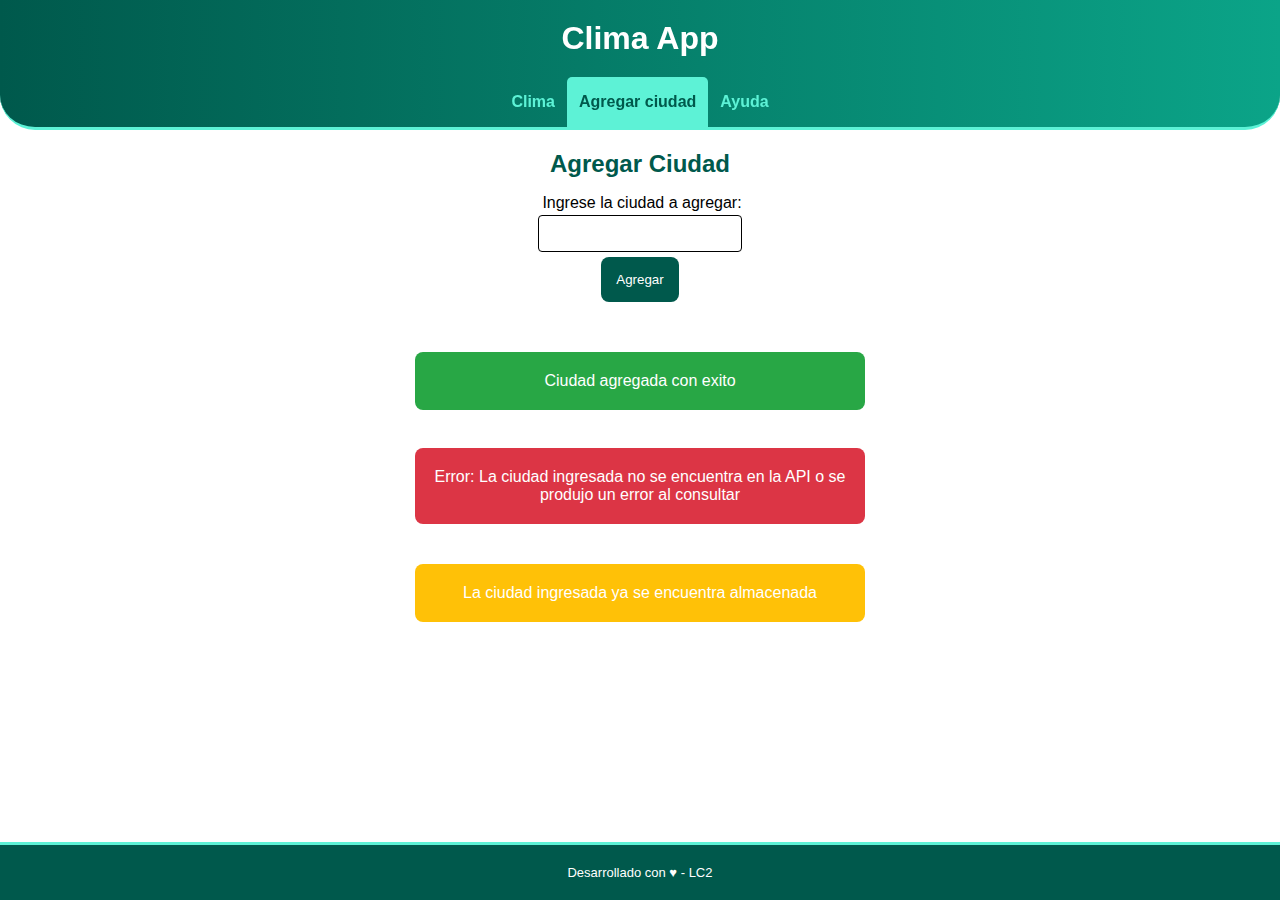
<file: add-city.html>
<!DOCTYPE html>z
<html lang="es">
<head>
<meta charset="UTF-8">
<meta name="viewport" content="width=device-width, initial-scale=1.0">
<title>TUP LC2 - TP Integrador</title>
<!-- Estilos CSS -->
<link rel="stylesheet" href="css/pages/common.css">
<link rel="stylesheet" href="css/pages/add-city.css">
</head>
<body>
    <header>
        <h1>
            <span>Clima App</span>
        </h1>
        <nav>
            <ul>
         <li><a href="index.html">Clima</a></li>
         <li class="current-page"><a href="add-city.html">Agregar ciudad</a></li>
         <li><a href="help.html">Ayuda</a></li>
        </ul>
    </nav>
</header>
<!-- Contenido principal de la página -->
<main>
    <h2>Agregar Ciudad</h2>
    <section id="form-city-list">
<!-- Sección donde se debe colocar el formulario, con el select y el
botón de consultar -->
        <form>
            <label for="agregarciudad">Ingrese la ciudad a agregar:</label><br>
            <input type="text" id="ingresociudad" value=""><br>
            <input type="button" value= "Agregar" class="boton"> 
        </form>
    </section>
    <section id="section-weather-result">
<!-- Sección donde se debe mostrar el clima de la ciudad -->
       <div class="items">
        <p class="addConExito">Ciudad agregada con exito</p><br>
        <p class="addConError">Error: La ciudad ingresada no se encuentra en la API o se <br> produjo un error al consultar</p>
        <p class="addRepetida">La ciudad ingresada ya se encuentra almacenada</p>
    </div>
    </section>
</main>
<footer>
    <p>
        Desarrollado con ♥ - LC2
    </p>
</footer>
</body>
</html>
</file>
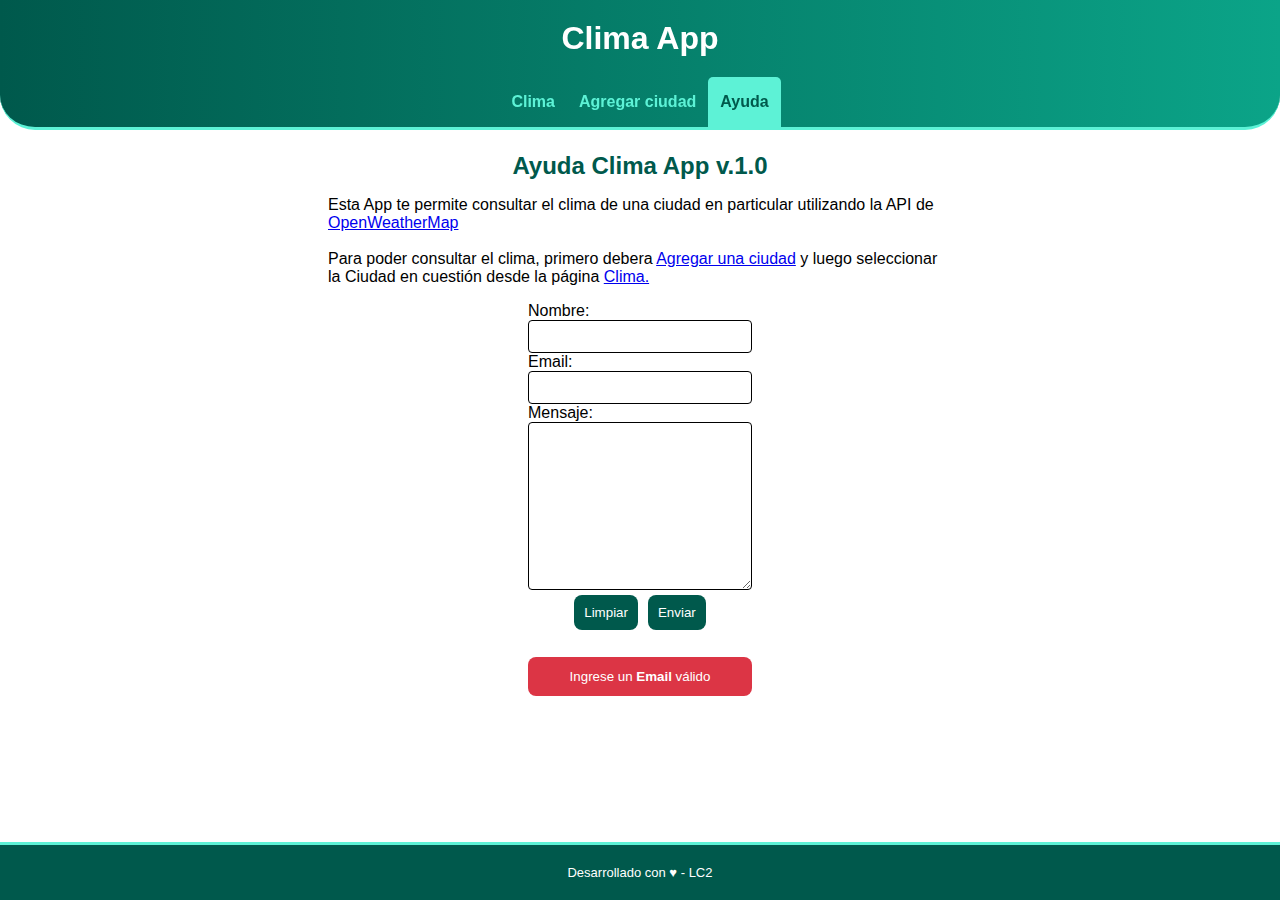
<file: help.html>
<!DOCTYPE html>
<html lang="es">
<head>
<meta charset="UTF-8">
<meta name="viewport" content="width=device-width, initial-scale=1.0">
<title>TUP LC2 - TP Integrador</title>
<!-- Estilos CSS -->
<link rel="stylesheet" href="css/pages/common.css">
<link rel="stylesheet" href="css/pages/help.css">
</head>
<body>
    <header>
        <h1>
            <span>Clima App</span>
        </h1>
        <nav>   
            <ul>
         <li><a href="index.html">Clima</a></li>
         <li><a href="add-city.html">Agregar ciudad</a></li>
         <li class="current-page"><a href="help.html">Ayuda</a></li>
        </ul>
    </nav>
</header>
<!-- Contenido principal de la página -->
<main>
    <h2>Ayuda Clima App v.1.0</h2>
    <section id="form-city-list">
<!-- Sección donde se debe colocar el formulario, con el select y el
botón de consultar --> 
        <p>Esta App te permite consultar el clima de una ciudad en particular utilizando la API de <a href="https://openweathermap.org/api" target="_blank">OpenWeatherMap</a> <br><br>Para poder consultar el clima, primero debera <a href="add-city.html">Agregar una ciudad</a> y luego seleccionar la Ciudad en cuestión desde la página <a href="index.html">Clima.</a></p>   
            <form id="formulario">
                <label for="nombre">Nombre:</label>
                <input type="text" id="nombre" name="nombre" class="ingresoDatos">
                <label for="email">Email:</label>
                <input type="text" id="email" name="email" class="ingresoDatos">
                <label for="email">Mensaje:</label>
                <textarea id="" name="" rows="10" cols="30" class="ingresoDatos"></textarea>
                <div class="botones">
                    <button class="boton">Limpiar</button>
                    <button class="boton">Enviar</button> 
                </div>  
                <button class="cartelEmail">Ingrese un <b>Email</b> válido</button>    
            </form>
    </section>            
    <section id="section-weather-result">   
<!-- Sección donde se debe mostrar el clima de la ciudad -->
    </section>
</main>
<footer>
    <p>
        Desarrollado con ♥ - LC2
    </p>
</footer>
</body> 
</html>
</file>
<file: css/pages/common.css>
* {
    box-sizing: border-box;
    margin: 0px;
    padding: 0px;
    font-family: 'Lucida Sans', 'Lucida Sans Regular', 'Lucida Grande', 'Lucida Sans Unicode', Geneva, Verdana, sans-serif;
}
:root {
    /* Declaro variables CSS con colores principales */
    --color-theme: #00594c;
    --color-active: #5df2d6;
    --color-back-active: #04957d;
    --color-gradient: linear-gradient(to right, var(--color-theme), var(--color-back-active));
 }
body {
    height: 100%;
    width: 100%;
}
ul {
    list-style: none;
    padding: 0px;
    margin: 0px;
}
button, a {
    user-select: none;
    -webkit-user-select: none;
}
header {
        position: fixed;
        top: 0;
        width: 100%;
        background: var(--color-theme);
        background-image: linear-gradient(to right, var(--color-theme),rgb(11,164,136));
        border-bottom-left-radius: 35px;
        border-bottom-right-radius: 35px;
        border-bottom: solid 3px #5df2d6;
}
nav>ul {
    display: flex;
    justify-content: space-between;
    justify-content: center;
}
nav li {
        flex : 0 0 auto;
}
nav li a {
        display: block ;
        padding: 16px 12px ;
        text-align: center;
        text-decoration: none;
        font-size: 1em;
        font-weight: bold;
        color: #5df2d6;
}
nav li.current-page a {
        color:  #00594c;
        background-color: #5df2d6;
        pointer-events: none ;
        border-radius:  5px 5px 0px 0px;
}
main {
        margin-top: 120px;
        overflow: auto;
        padding: 16px;
        padding-bottom: 60px;
        height: calc (100% - 120px);
}
h1 {
        text-align: center;
        margin: 20px ;
        color: white ;
}
h1 >img {
        width : 70px ;
        vertical-align: middle ;
}
h2 {
        color: #00594c;;
        margin: 16px 0px;
        text-align: center ;
}
h3 {
        color: #00594c;;
        margin: 8px 0;
}
main section {
        display: flex;
        justify-content: space-around;
}
footer {
        position: fixed;
        bottom: 0px;
        background: #00594c;;
        width: 100%;
        text-align: center;
        padding-top: 10px;
        padding-bottom: 10px;
}
footer p {
        font-size: small ;
        color: #fff;
}
main p {
         margin-bottom: 16px;
}
/* Media Query: Estilos a aplicar sólo en pantallas mayores a 400px */
@media (min-width: 400px) {
main {
        padding-left: 10%;
        padding-right: 10%;
}
footer {
        padding-top: 20px;
        padding-bottom: 20px;
        border-top: solid 3px #5df2d6;
}
}
</file>
<file: css/pages/add-city.css>
main{
    margin: 100px;
}
form{
    text-align: center;
}
label{
    margin-left: 4px;
}
#ingresociudad{
    padding: 10px;
    border-radius: 4px;
    border: 1px solid black;
    margin-top: 3px;
    width: 100%;
 }
.boton{
    background-color: #00594c;
    color: #fff;
    padding: 15px;
    margin: 5px;
    border-radius: 8px;
    border: 0px solid white;
    margin-bottom: 50px;
}
.addConExito{
    background-color:#28a745;
    color: #fff;
    padding: 20px;
    border-radius: 8px;
    border: 0px solid white;
    text-align: center;
    margin-bottom: 20px;
}

.addConError{
    background-color:#dc3545;
    color: #fff;
    padding: 20px;
    border-radius: 8px;
    border: 0px solid white;
    text-align: center;
    margin-bottom: 40px;
}

.addRepetida{
    background-color:#ffc107;
    color: #fff;
    padding: 20px;      
    border-radius: 8px;
    border: 0px solid white;
    text-align: center;
}
</file>
<file: css/pages/help.css>
#form-city-list {
    display:flex;  
    flex-direction: column;
    padding: 0px 200px;

}

#formulario{
    display:flex;  
    flex-direction: column;
    padding: 0px 200px;
}
.ingresoDatos{
    padding: 8px;
    border-radius: 4px;
    border: 1px solid black;
}
.botones{
    display: flex;
    flex-direction: row;
    justify-content: center ;

}
.boton{
    background-color: #00594c;
    color: #fff;    
    padding: 10px;
    border-radius: 8px;
    border: 0px solid white; 
    margin: 5px;
}
.cartelEmail{
    background-color: #dc3545;
    color: #fff;
    padding: 12px;
    border-radius: 8px;
    border: 0px solid white; 
    margin-top: 22px;
}
</file>
